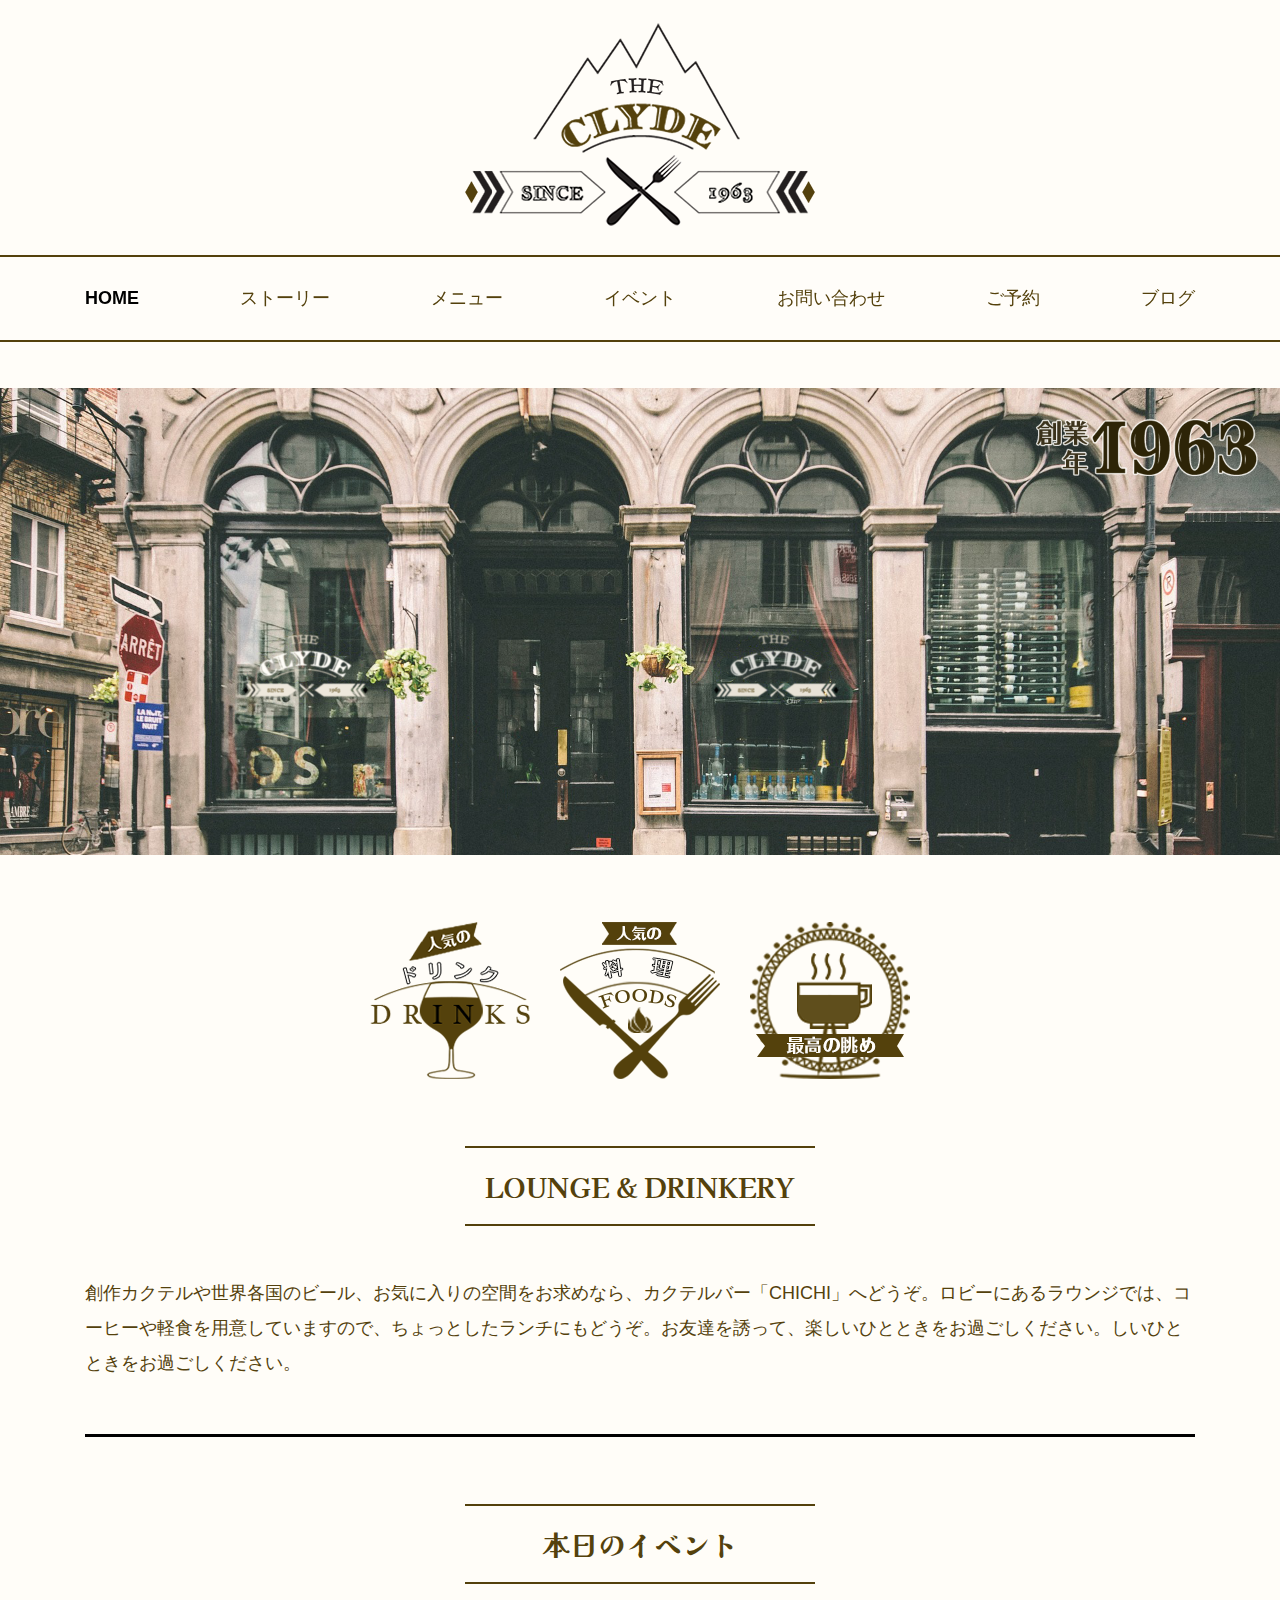
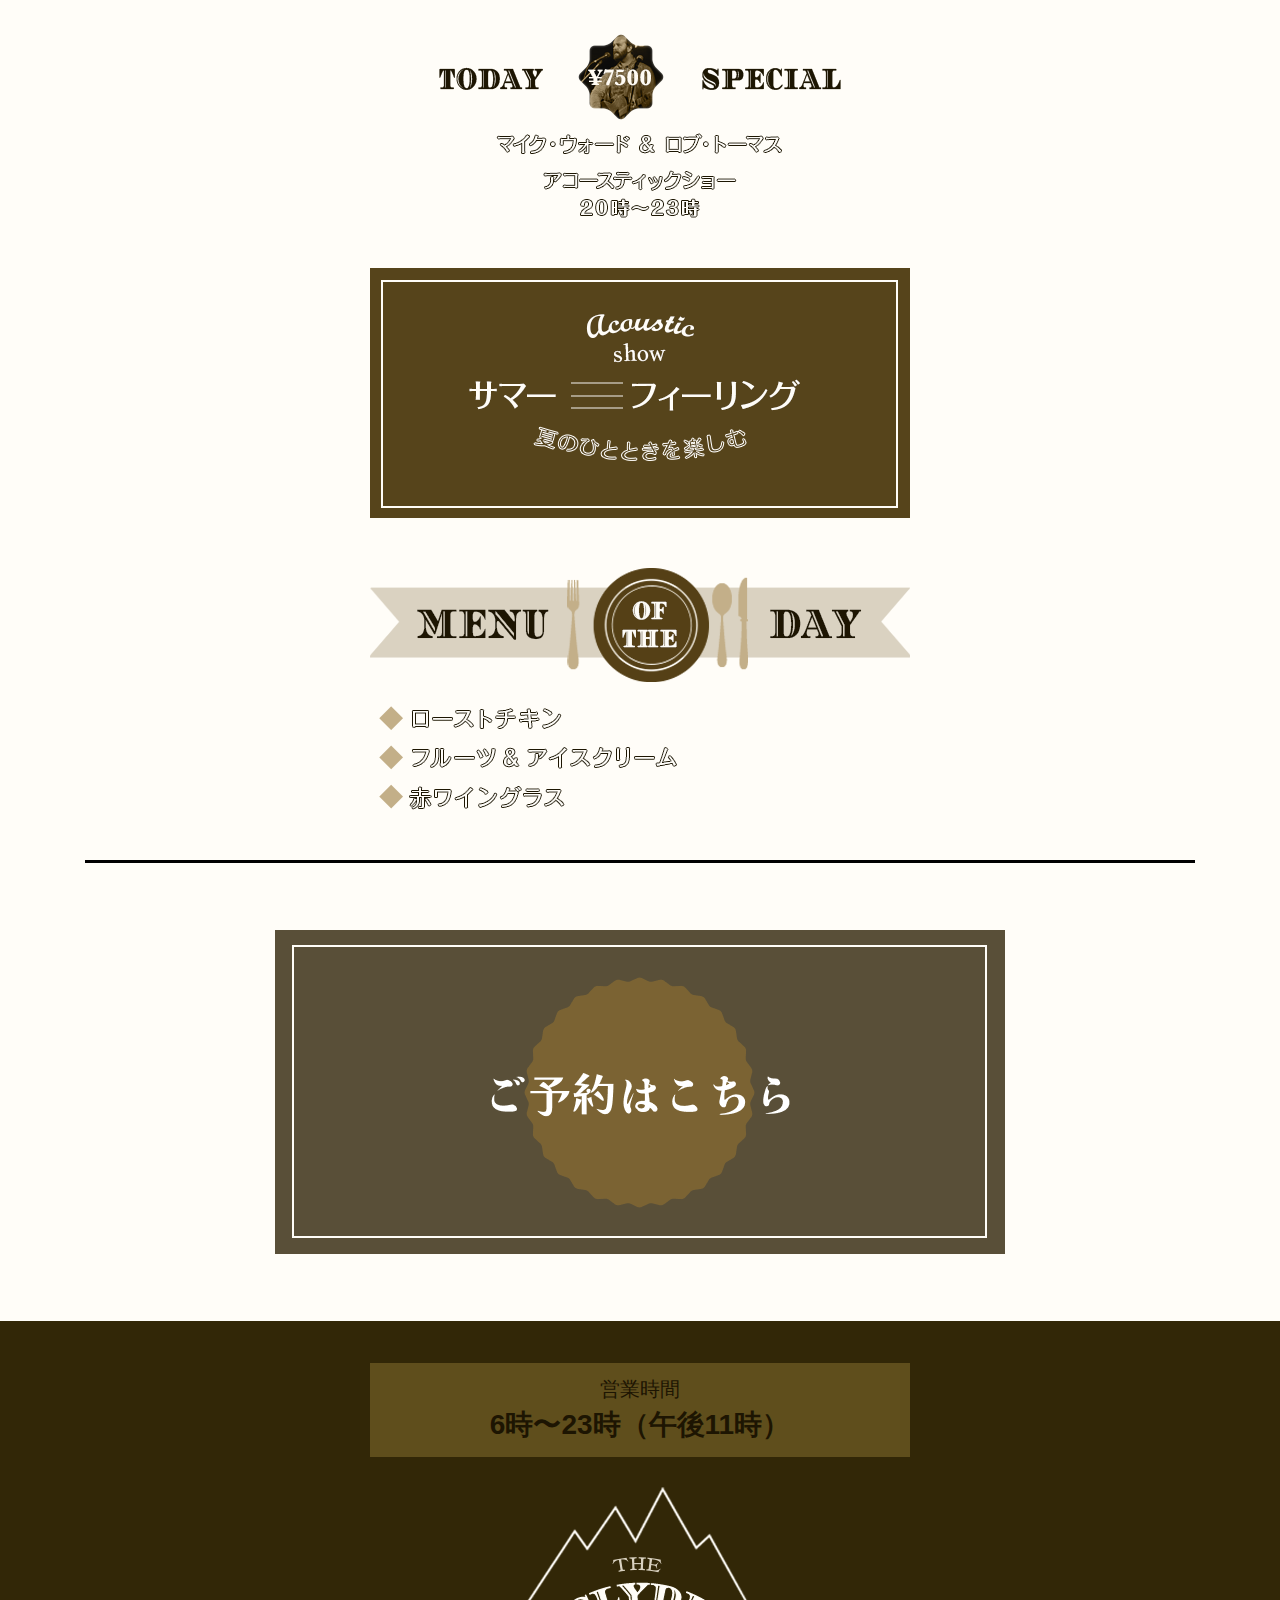
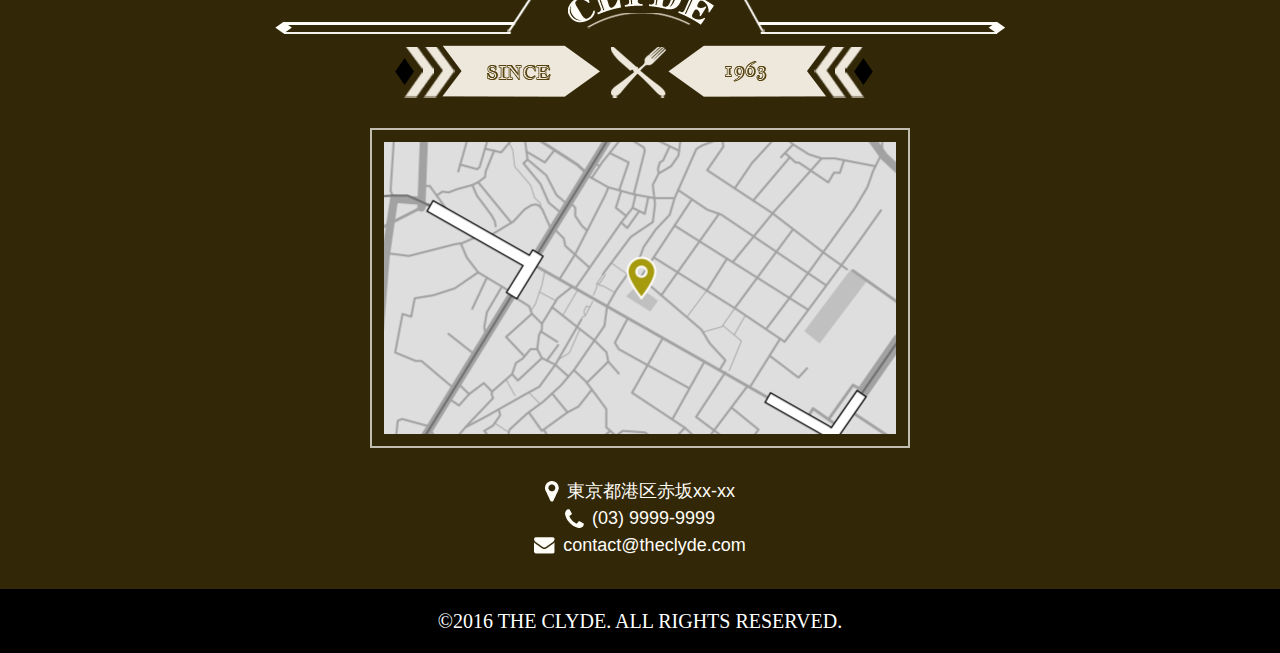
<file: index.html>
<!DOCTYPE html>
<html lang="ja">
<head>
    <meta charset="UTF-8">
    <meta name="viewport" content="width=device-width,initial-scale=1.0">
    <title>Theclyde</title>
    <link rel="icon" href="favicon.png" type="image/png">
    <link rel="apple-touch-icon" href="favicon.png">
    <link rel="stylesheet" href="css/reset.css">
    <link rel="stylesheet" href="css/index.css">
</head>

<body>
    <header>
        <h1><img src="img/1_logo.png" alt="THECLYDE"></h1>
        <nav>
            <ul>
                <li class="active"><a href="index.html">HOME</a></li>
                <li><a href="#">ストーリー</a></li>
                <li><a href="menu.html">メニュー</a></li>
                <li><a href="#">イベント</a></li>
                <li><a href="contact.html">お問い合わせ</a></li>
                <li><a href="#">ご予約</a></li>
                <li><a href="#">ブログ</a></li>
            </ul>
        </nav>
    </header>
    <p class="visual"><img src="img/2_meinB.png" alt=""></p>
    <main>
        <section class="menu">
            <ul>
                <li><img src="img/3_borinke.png" alt="人気のドリンク"></li>
                <li><img src="img/4_food.png" alt="人気の料理"></li>
                <li><img src="img/5_tae.png" alt="最高の眺め"></li>
            </ul>
            <h2>LOUNGE &amp; DRINKERY</h2>
            <p>創作カクテルや世界各国のビール、お気に入りの空間をお求めなら、カクテルバー「CHICHI」へどうぞ。ロビーにあるラウンジでは、コーヒーや軽食を用意していますので、ちょっとしたランチにもどうぞ。お友達を誘って、楽しいひとときをお過ごしください。しいひとときをお過ごしください。</p>
        </section>
        <section class="ibento">
            <h2>本日のイベント</h2>
            <ul>
                <li><img src="img/6.syou.png" alt="TODAY"></li>
                <li class="summer"><img src="img/7_samaa.png" alt="サマーフィーリング"></li>
                <li><img src="img/8_MenuDay.png" alt="MENU"></li>
            </ul>
        </section>
        <aside>
            <p>
                <a href="#"><img src="img/9_yoyaku.png" alt=""></a>
            </p>
        </aside>
    </main>
    <footer>

        <section>
            <h2>営業時間</h2>
            <p>6時〜23時（午後11時）</p>
        </section>
        <p class="clyde"> <img src="img/10_foodlogo.png" alt="THECLYDE"></p>
        <p><img src="img/11_tizu.png" alt="地図"></p>
        <address>
            <img src="img/12_pin.png" alt="ピン">東京都港区赤坂xx-xx<br>
            <img src="img/13_tel.png" alt="電話">(03) 9999-9999<br>
            <img src="img/14_mele.png" alt="メール">contact@theclyde.com
        </address>
        <p class="THECLYDE"><small>
                &copy;2016 THE CLYDE.
                <span>ALL RIGHTS RESERVED.</span>
            </small></p>
    </footer>
</body>
</html>
</file>
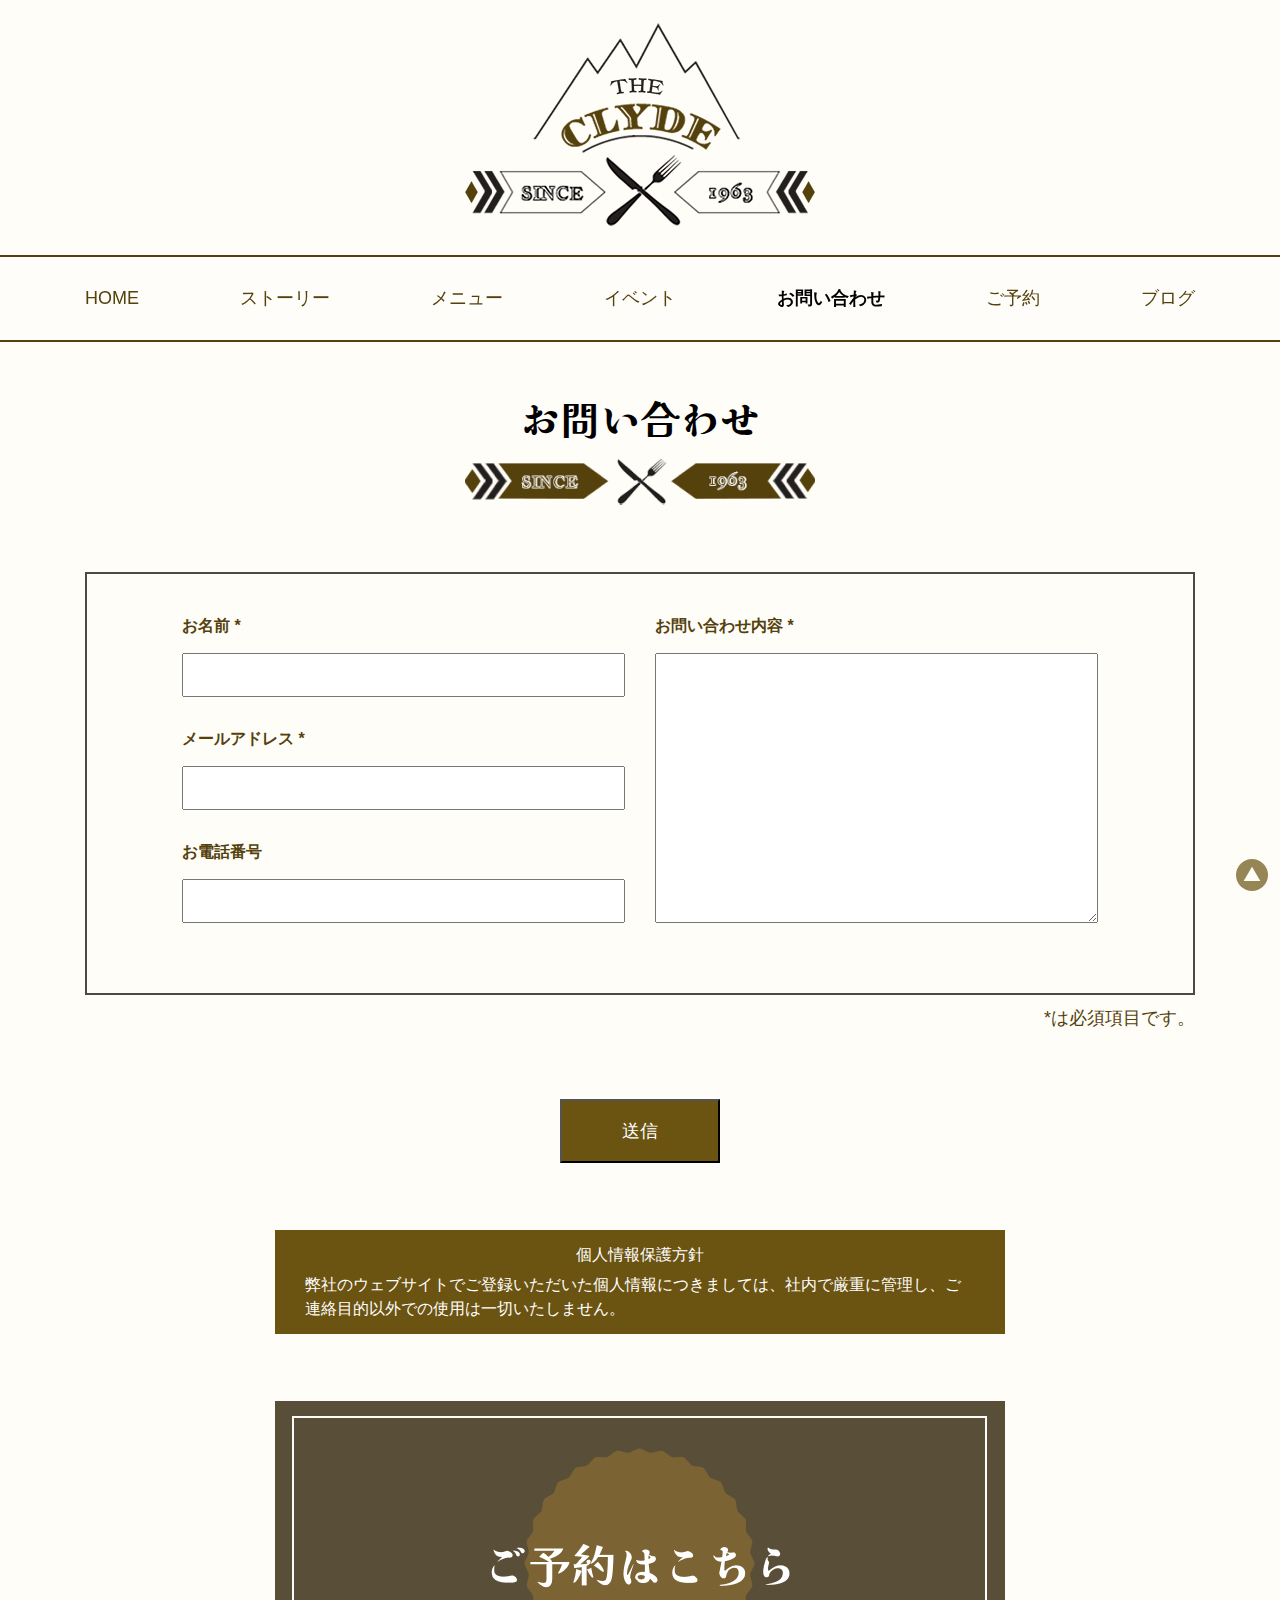
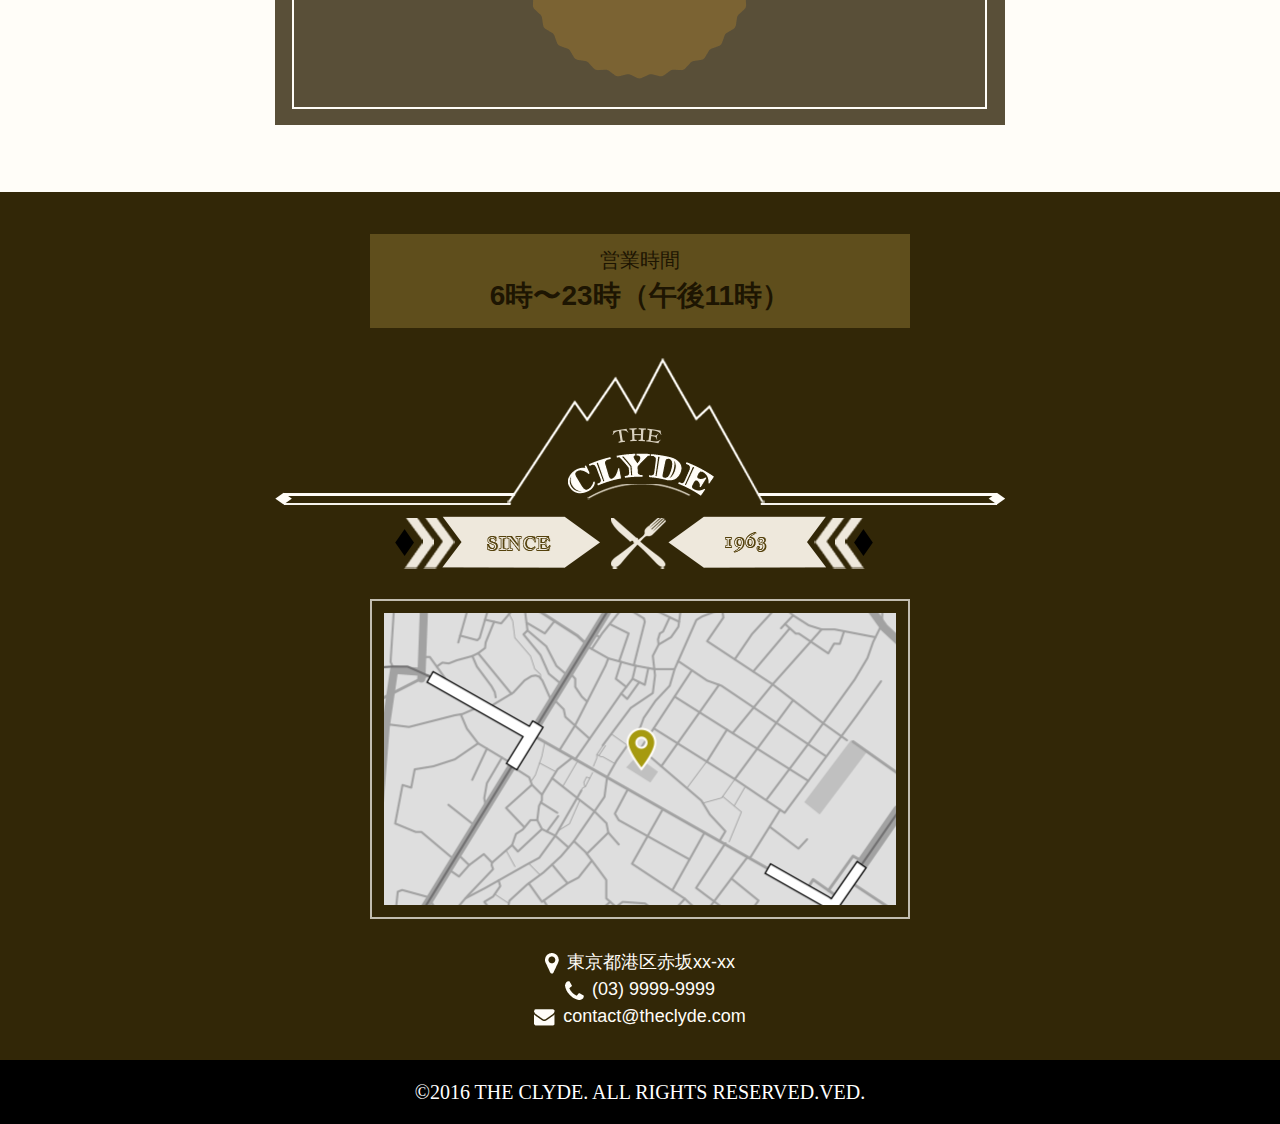
<file: contact.html>
<!DOCTYPE html>
<html lang="ja">
<head>
    <meta charset="UTF-8">
    <meta name="viewport" content="width=device-width,initial-scale=1.0">
    <title>Theclyde</title>
    <link rel="icon" href="favicon.png" type="image/png">
    <link rel="apple-touch-icon" href="favicon.png">
    <link rel="stylesheet" href="css/reset.css">
    <link rel="stylesheet" href="css/contact.css">
</head>

<body>
    <header>
        <h1><img src="img/1_logo.png" alt="THECLYDE"></h1>
    </header>
    <nav>
        <ul>
            <li><a href="index.html">HOME</a></li>
            <li><a href="#">ストーリー</a></li>
            <li><a href="menu.html">メニュー</a></li>
            <li><a href="#">イベント</a></li>
            <li class="active"><a href="contact.html">お問い合わせ</a></li>
            <li><a href="#">ご予約</a></li>
            <li><a href="#">ブログ</a></li>
        </ul>
    </nav>

    <main>
        <article>
            <h1 class="menu">お問い合わせ</h1>

            <form action="#">

                <div class="toiawase">

                    <div class="list">
                        <fieldset>
                            <legend>お名前 *</legend>
                            <p><input type="text" required></p>
                        </fieldset>

                        <fieldset>
                            <legend>メールアドレス *</legend>
                            <p><input type="email" required></p>
                        </fieldset>

                        <fieldset>
                            <legend>お電話番号</legend>
                            <p><input type="text"></p>
                        </fieldset>
                    </div>

                    <div class="naiyou">
                        <fieldset>
                            <legend>お問い合わせ内容 *</legend>
                            <p><textarea required></textarea></p>
                        </fieldset>
                    </div>

                </div>

                <aside>
                    <p class="koumoku">*は必須項目です。</p>
                </aside>

                <p class="sousinn"><button>送信</button></p>
            </form>
            <aside class="kozinn">

                <h2>個人情報保護方針</h2>
                <p>弊社のウェブサイトでご登録いただいた個人情報につきましては、社内で厳重に管理し、ご連絡目的以外での使用は一切いたしません。</p>
            </aside>
        </article>

        <aside>
            <p>
                <a href="#"><img src="img/9_yoyaku.png" alt=""></a>
            </p>
        </aside>
    </main>

    <footer>
        <p class="pagetop"><a href="#top"><img src="img/top.svg" width="32" height="32" alt=""></a></p>
        <section>
            <h2>営業時間</h2>
            <p>6時〜23時（午後11時）</p>
        </section>
        <p class="clyde"> <img src="img/10_foodlogo.png" alt="THECLYDE"></p>
        <p><img src="img/11_tizu.png" alt="地図"></p>
        <address>
            <img src="img/12_pin.png" alt="ピン">東京都港区赤坂xx-xx<br>
            <img src="img/13_tel.png" alt="電話">(03) 9999-9999<br>
            <img src="img/14_mele.png" alt="メール">contact@theclyde.com
        </address>
        <p class="THECLYDE"><small>
                &copy;2016 THE CLYDE.
                <span> ALL RIGHTS RESERVED.VED.</span>
            </small></p>
    </footer>
</body>
</html>
</file>
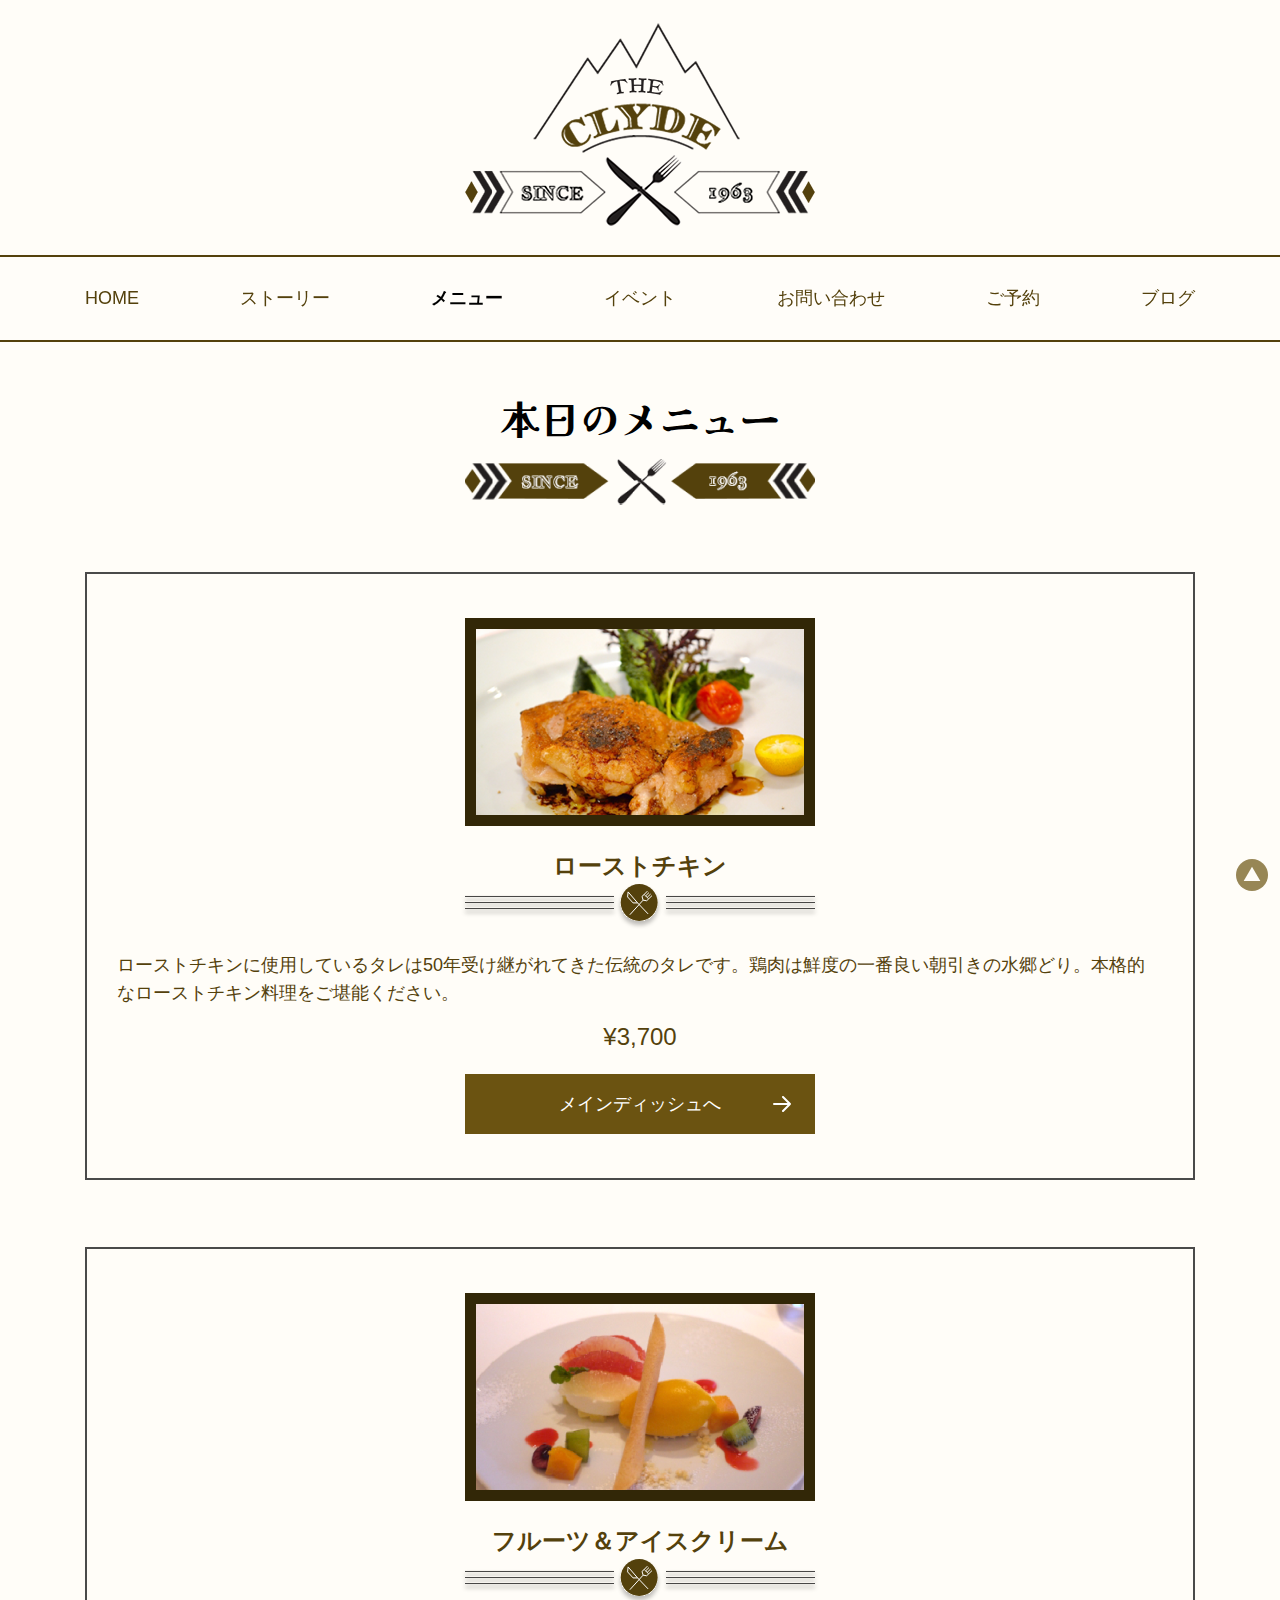
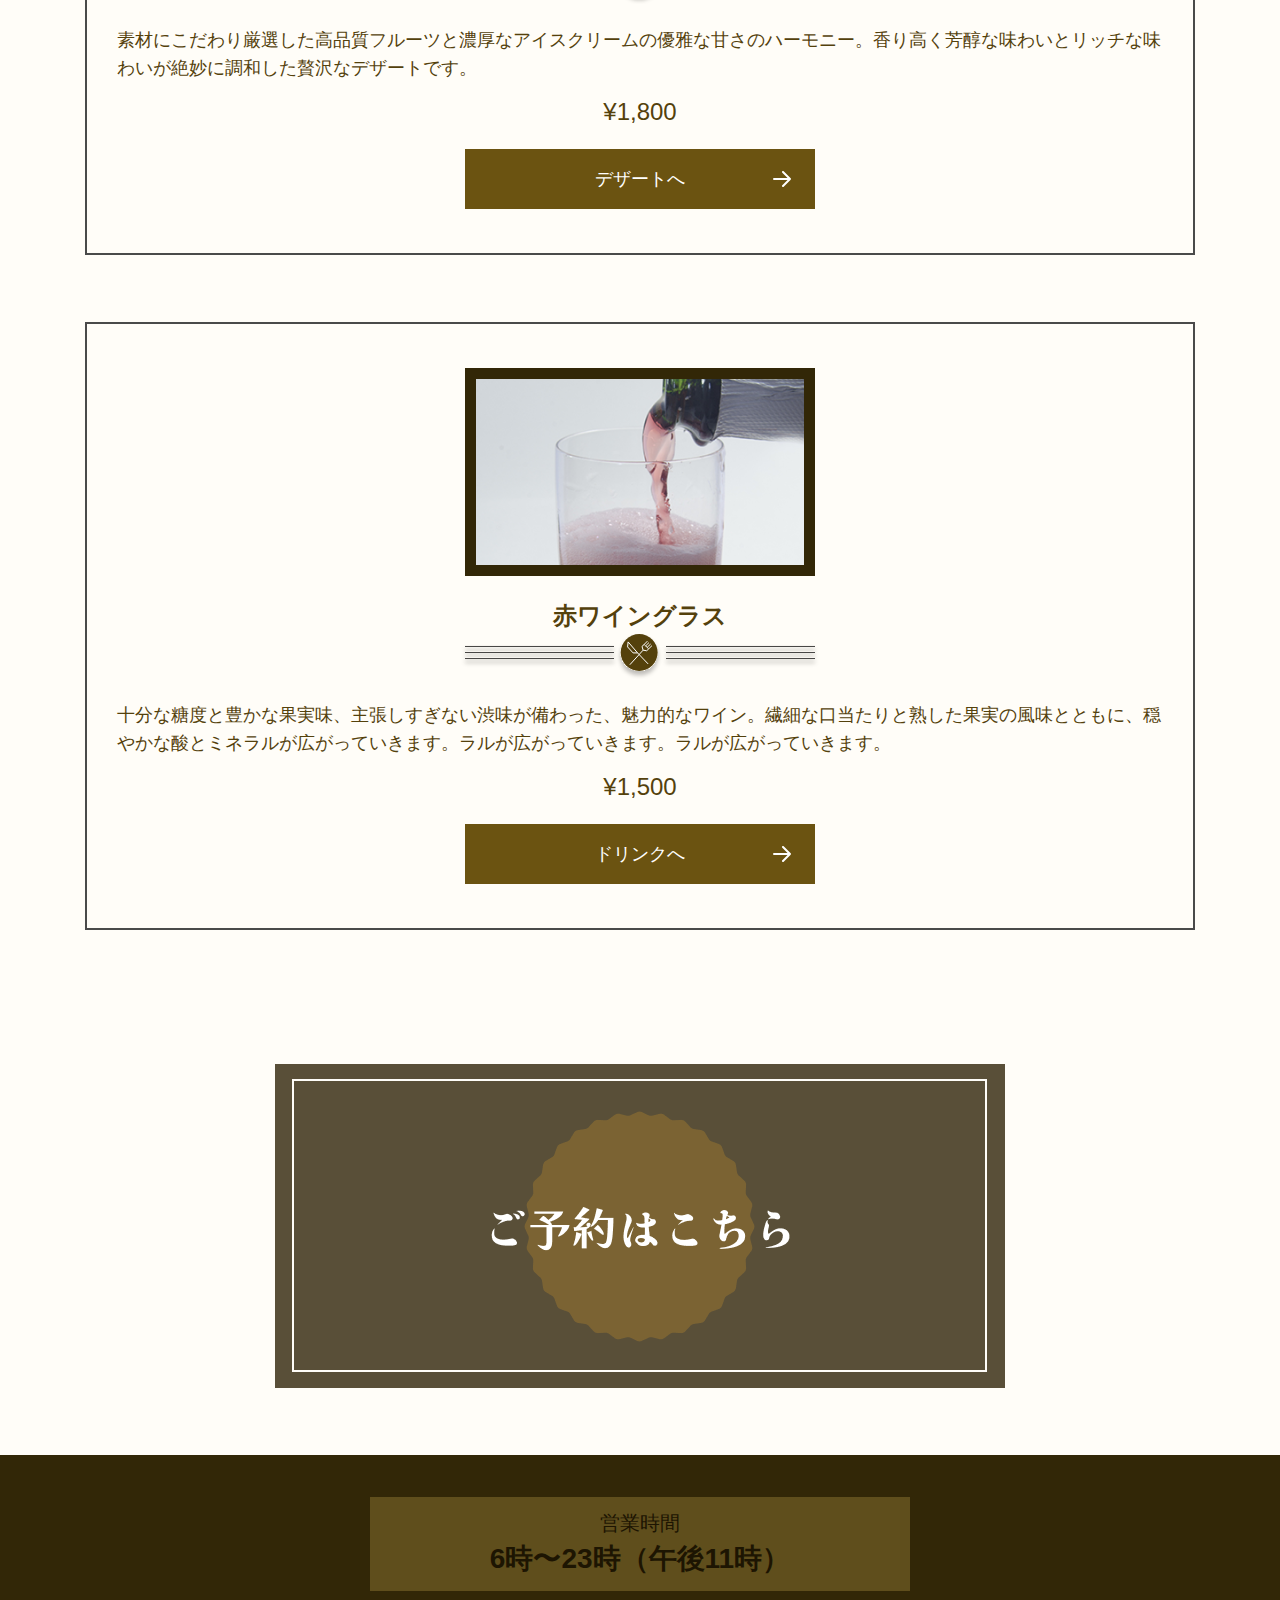
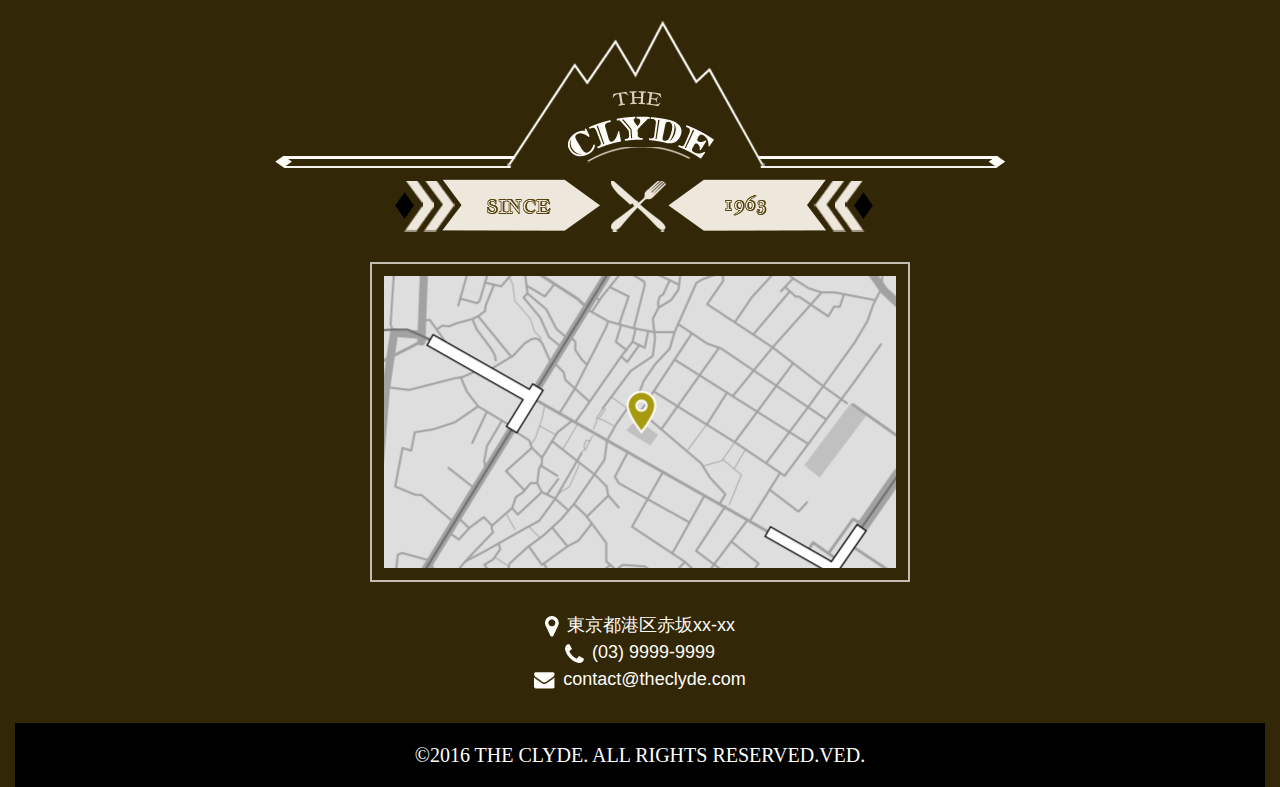
<file: menu.html>
<!DOCTYPE html>
<html lang="ja">
<head>
    <meta charset="UTF-8">
    <meta name="viewport" content="width=device-width,initial-scale=1.0">
    <title>Theclyde</title>
    <link rel="icon" href="favicon.png" type="image/png">
    <link rel="apple-touch-icon" href="favicon.png">
    <link rel="stylesheet" href="css/reset.css">
    <link rel="stylesheet" href="css/menu.css">
</head>

<body>
    <header>
        <h1><img src="img/1_logo.png" alt="THECLYDE"></h1>
    </header>
    <nav>
        <ul>
            <li><a href="index.html">HOME</a></li>
            <li><a href="#">ストーリー</a></li>
            <li class="active"><a href="menu.html">メニュー</a></li>
            <li><a href="#">イベント</a></li>
            <li><a href="contact.html">お問い合わせ</a></li>
            <li><a href="#">ご予約</a></li>
            <li><a href="#">ブログ</a></li>
        </ul>
    </nav>
    <main>
        <article>
            <h1 class="menu">本日のメニュー</h1>
            <div class="list">

                <section>
                    <img src="img/niku.png" alt="">
                    <h2>ローストチキン</h2>
                    <p><img src="img/sannbonnsenn.svg" alt=""></p>
                    <p class="mozi">ローストチキンに使用しているタレは50年受け継がれてきた伝統のタレです。鶏肉は鮮度の一番良い朝引きの水郷どり。本格的なローストチキン料理をご堪能ください。</p>
                    <p class="okane">&yen;3,700</p>
                    <p class="botann"><a href="#">メインディッシュへ</a></p>




                </section>

                <section>
                    <p><img src="img/aisu.png" alt=""></p>
                    <h2>フルーツ＆アイスクリーム</h2>
                    <p><img src="img/sannbonnsenn.svg" alt=""></p>
                    <p class="mozi">素材にこだわり厳選した高品質フルーツと濃厚なアイスクリームの優雅な甘さのハーモニー。香り高く芳醇な味わいとリッチな味わいが絶妙に調和した贅沢なデザートです。</p>
                    <p class="okane">&yen;1,800</p>
                    <p class="botann"><a href="#">デザートへ</a></p>

                </section>

                <section>
                    <p><img src="img/wain.png" alt=""></p>
                    <h2>赤ワイングラス</h2>
                    <p><img src="img/sannbonnsenn.svg" alt=""></p>
                    <p class="mozi">十分な糖度と豊かな果実味、主張しすぎない渋味が備わった、魅力的なワイン。繊細な口当たりと熟した果実の風味とともに、穏やかな酸とミネラルが広がっていきます。ラルが広がっていきます。ラルが広がっていきます。</p>
                    <p class="okane">&yen;1,500</p>
                    <p class="botann"><a href="#">ドリンクへ</a></p>

                </section>
            </div>
        </article>

        <aside>
            <p>
                <a href="#"><img src="img/9_yoyaku.png" alt=""></a>
            </p>
        </aside>
    </main>

    <footer>
        <p class="pagetop"><a href="#top"><img src="img/top.svg" width="32" height="32" alt=""></a></p>
        <section>
            <h2>営業時間</h2>
            <p>6時〜23時（午後11時）</p>
        </section>
        <p class="clyde"> <img src="img/10_foodlogo.png" alt="THECLYDE"></p>
        <p><img src="img/11_tizu.png" alt="地図"></p>
        <address>
            <img src="img/12_pin.png" alt="ピン">東京都港区赤坂xx-xx<br>
            <img src="img/13_tel.png" alt="電話">(03) 9999-9999<br>
            <img src="img/14_mele.png" alt="メール">contact@theclyde.com
        </address>
        <p class="THECLYDE"><small>
                &copy;2016 THE CLYDE.
                <span> ALL RIGHTS RESERVED.VED.</span>
            </small></p>
    </footer>
</body>
</html>
</file>
<file: css/index.css>
@import url(common.css);

p.visual {
  padding-bottom: 67px;
}
main section {
  border-bottom: 3px solid #000;
}

main section.menu ul {
  display: flex;
  justify-content: center;
  gap: 30px;
}

main section h2 {
  font-size: 28px;
  font-weight: bold;
  border-bottom: 2px;
  border-top: 2px;
  border-top-style: solid;
  border-bottom-style: solid;
  max-width: 350px;
  margin-left: auto;
  margin-right: auto;
  margin-top: 67px;
  margin-bottom: 50px;
  padding-top: 17px;
  padding-bottom: 17px;
  font-family: "Kaisei Tokumin", serif;
}

main section.menu p {
  text-align: left;
  padding-bottom: 53px;
  line-height: 35px;
}

main section.ibento ul li {
  padding-bottom: 50px;
}

@media (max-width: 767px) {
  p.visual img {
    height: 300px;
    object-fit: cover;
    object-position: right;
  }
}
</file>
<file: css/contact.css>
@import url(common.css);

main article h1 {
  color: black;
  font-size: 40px;
  font-weight: bold;
  padding-bottom: 11px;
  background-image: url(../img/since1.png);
  background-repeat: no-repeat;
  background-position: center bottom;
  height: 117px;
  margin-bottom: 67px;
  font-family: "Kaisei Tokumin", serif;
}

main article div.toiawase {
  display: flex;
  border: 2px solid #4a4a4a;
  padding-top: 40px;
  padding-bottom: 40px;
  padding-left: 95px;
  padding-right: 95px;
  gap: 30px;
  font-size: 16px;
  font-weight: bolder;
  text-align: left;
  color: var #1d1502;
}

main article fieldset legend {
  padding-bottom: 15px;
}
main article fieldset p {
  padding-bottom: 30px;
}

main article div.list {
  flex: 1;
}

main article div.naiyou {
  flex: 1;
}

main textarea {
  height: 270px;
  resize: vertical;
}

main input[type="text"],
main input[type="email"],
main textarea {
  width: 100%;
  padding: 8px;
}

main article form aside {
  text-align: right;
  padding-top: 10px;
}

main article p.sousinn button {
  background-color: #6b5311;
  color: #fff;
  padding: 16.5px 0px;
  width: 160px;
  background-repeat: no-repeat;
  background-position: right 24px center;
}

main aside.kozinn {
  background-color: #6b5311;
  max-width: 730px;
  margin-left: auto;
  margin-right: auto;
  padding-top: 13px;
  padding-bottom: 13px;
  padding-left: 30px;
  padding-right: 30px;
  margin-top: 67px;
  color: #fff;
  font-size: 16px;
}

aside.kozinn h2 {
  margin-bottom: 6px;
}
aside.kozinn p {
  text-align: left;
}

@media (max-width: 767px) {
  /*幅：unset  */

  main article div.toiawase {
    display: block;
    padding-left: 30px;
    padding-right: 30px;
  }

  footer section {
    margin-left: 15px;
    margin-right: 15px;
  }
}
</file>
<file: css/menu.css>
@import url(common.css);
/* 本日のメニューと下のロゴ */
main article h1 {
  color: black;
  font-size: 40px;
  font-weight: bold;
  padding-bottom: 11px;
  background-image: url(../img/since1.png);
  background-repeat: no-repeat;
  background-position: center bottom;
  height: 117px;
  margin-bottom: 67px;
  font-family: "Kaisei Tokumin", serif;
}

main div.list {
  display: flex;
  flex-wrap: wrap;
  justify-content: space-between;
}
/* 各メニューの３つの枠 */
main article section {
  border: 2px solid #4a4a4a;
  padding-top: 44px;
  padding-bottom: 44px;
  margin-bottom: 67px;
  padding-left: 30px;
  padding-right: 30px;
}

/*  mainのｈ2のメニュー名サイズと余白 */
main article section h2 {
  font-size: 24px;
  font-weight: bold;
  padding-top: 22px;
}

/*mainの メニュー紹介説明 */
main article section p.mozi {
  text-align: left;
  padding-bottom: 12px;
  padding-top: 22px;
  line-height: 28px;
  font-size: 18px;
}

/* メニューの金額の文字サイズと余白 */
main article section p.okane {
  padding-bottom: 19px;
  font-size: 24px;
}

/* mainリンクボタン */
main article section p.botann a {
  background-color: #6b5311;
  color: #fff;
  padding: 16.5px 0px;
  display: block;
  max-width: 350px;
  margin-left: auto;
  margin-right: auto;
  background-image: url(../img/yazirusi.svg);
  background-repeat: no-repeat;
  background-position: right 24px center;
}
/*ホバー設定　不透明度:0.7 */
main article section p.botann a:hover {
  opacity: 0.7;
}
footer {
  padding-left: 15px;
  padding-right: 15px;
}

@media (max-width: 991px) {
  main div.list {
    display: block;
  }
}
</file>
